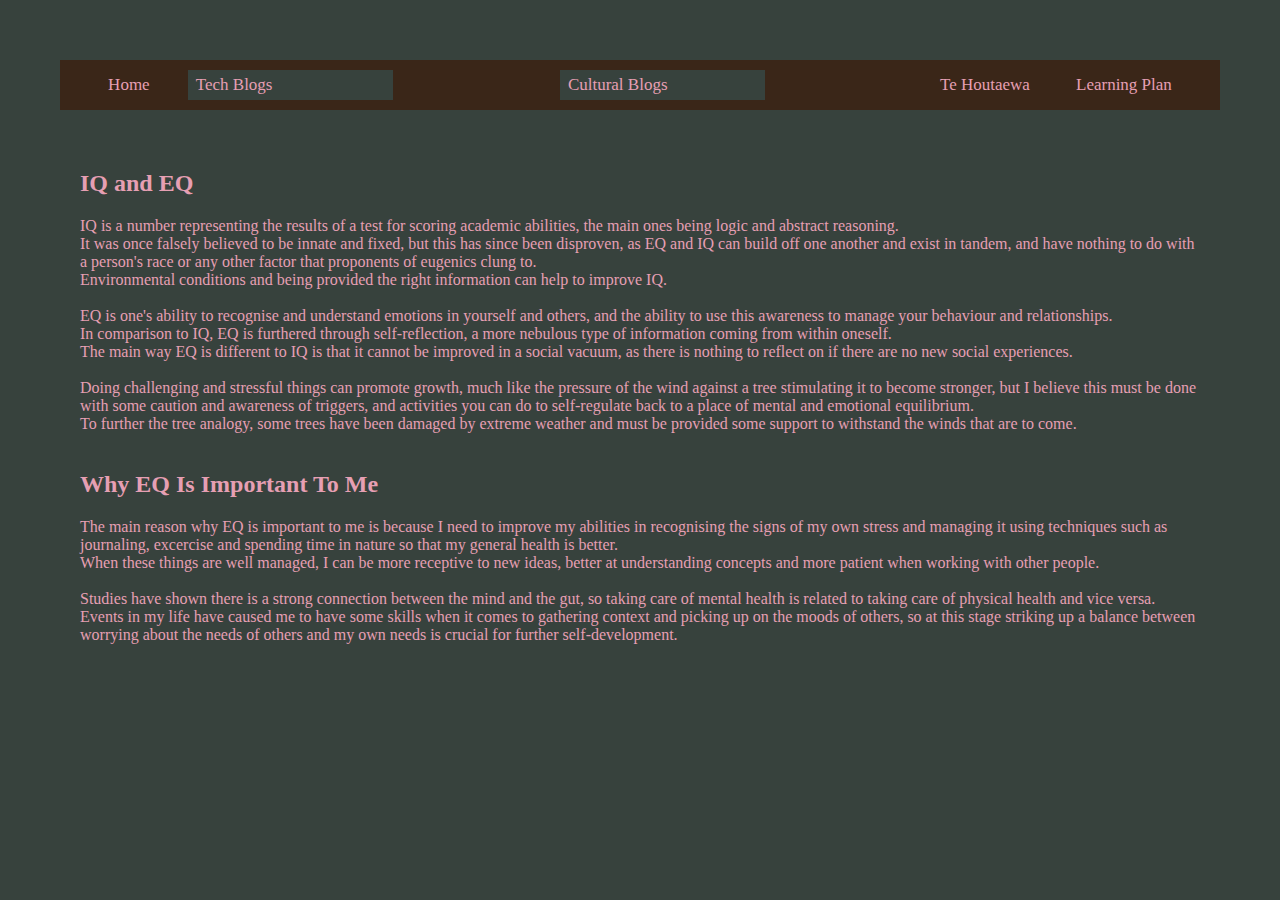
<file: blog/emotional-intelligence.html>
<!DOCTYPE html>
<html lang="en">
  <head>
    <meta charset="UTF-8" />
    <meta name="viewport" content="width=device-width, initial-scale=1.0" />
    <link
      href="https://hope-robertson.github.io/styles/main.css"
      rel="stylesheet"
      type="text/css"
    />
    <title>Emotional Intelligence</title>
    <style>
      body {
        background-image: url(https://live.staticflickr.com/65535/53601679328_90a3726f5b_h.jpg);
        background-repeat: no-repeat; /* prevent image from tiling */
        background-position: center;
        background-size: cover; /* resize image to cover body element */
      }
    </style>
  </head>
  <body>
    <body class="research">
      <nav class="topnav">
        <a href="https://hope-robertson.github.io/">Home</a>
        <div class="dropdown">
          <button class="dropbtn">Tech Blogs</button>
          <div class="dropdown-content">
            <a href="https://hope-robertson.github.io/blog/html-css.html"
              >HTML & CSS</a
            >
            <a href="https://hope-robertson.github.io/blog/javascript-dom.html"
              >JavaScript DOM</a
            >
            <a href="https://hope-robertson.github.io/blog/problem-solving.html"
              >Problem Solving</a
            >
          </div>
        </div>
        <div class="dropdown">
          <button class="dropbtn">Cultural Blogs</button>
          <div class="dropdown-content">
           <a href="https://hope-robertson.github.io/blog/neuroplasticity.html"
              >Neuroplasticity</a
            >
            <a class="active"
              href="https://hope-robertson.github.io/blog/emotional-intelligence.html"
              >Emotional Intelligence</a
            >
            <a href="https://hope-robertson.github.io/blog/identity-values.html"
              >Identity & Values</a
            >
            <a href="https://hope-robertson.github.io/blog/te-whare-tapa-wha.html"
            >Te Whare Tapa Wha</a
          >
          <a
            href="https://hope-robertson.github.io/blog/foundations-reflection.html"
            >Foundations Reflection</a
          >
          </div>
        </div>
      
        <a href="https://hope-robertson.github.io/blog/te-houtaewa-template.html"
          >Te Houtaewa</a
        >
        <a href="https://hope-robertson.github.io/blog/learning-plan.html"
          >Learning Plan</a
        >
        </nav>
     <div class="solving">
      <h2>IQ and EQ</h2>
      <p>
        IQ is a number representing the results of a test for scoring academic abilities, the main ones being logic and abstract reasoning. <br>
        It was once falsely believed to be innate and fixed, but this has since been disproven, as EQ and IQ can build off one another and exist in tandem, and have nothing to do with a person's race or any other factor that proponents of eugenics clung to.<br>
        Environmental conditions and being provided the right information can help to improve IQ. <br><br>
EQ is one's ability to recognise and understand emotions in yourself and others, and the ability to use this awareness to manage your behaviour and relationships. <br>
In comparison to IQ, EQ is furthered through self-reflection, a more nebulous type of information coming from within oneself. <br>
The main way EQ is different to IQ is that it cannot be improved in a social vacuum, as there is nothing to reflect on if there are no new social experiences. <br> <br>
 Doing challenging and stressful things can promote growth, much like the pressure of the wind against a tree stimulating it to become stronger, but I believe this must be done with some caution and awareness of triggers, and activities you can do to self-regulate back to a place of mental and emotional equilibrium. <br> 
 To further the tree analogy, some trees have been damaged by extreme weather and must be provided some support to withstand the winds that are to come. <br> <br>
<h2>Why EQ Is Important To Me</h2>
The main reason why EQ is important to me is because I need to improve my abilities in recognising the signs of my own stress and managing it using techniques such as journaling, excercise and spending time in nature so that my general health is better. <br>When these things are well managed, I can be more receptive to new ideas, better at understanding concepts and more patient when working with other people. <br> <br>
 Studies have shown there is a strong connection between the mind and the gut, so taking care of mental health is related to taking care of physical health and vice versa. <br>
 Events in my life have caused me to have some skills when it comes to gathering context and picking up on the moods of others, so at this stage striking up a balance between worrying about the needs of others and my own needs is crucial for further self-development.
      </p>
    </div>
    </body>
    </html>
</file>
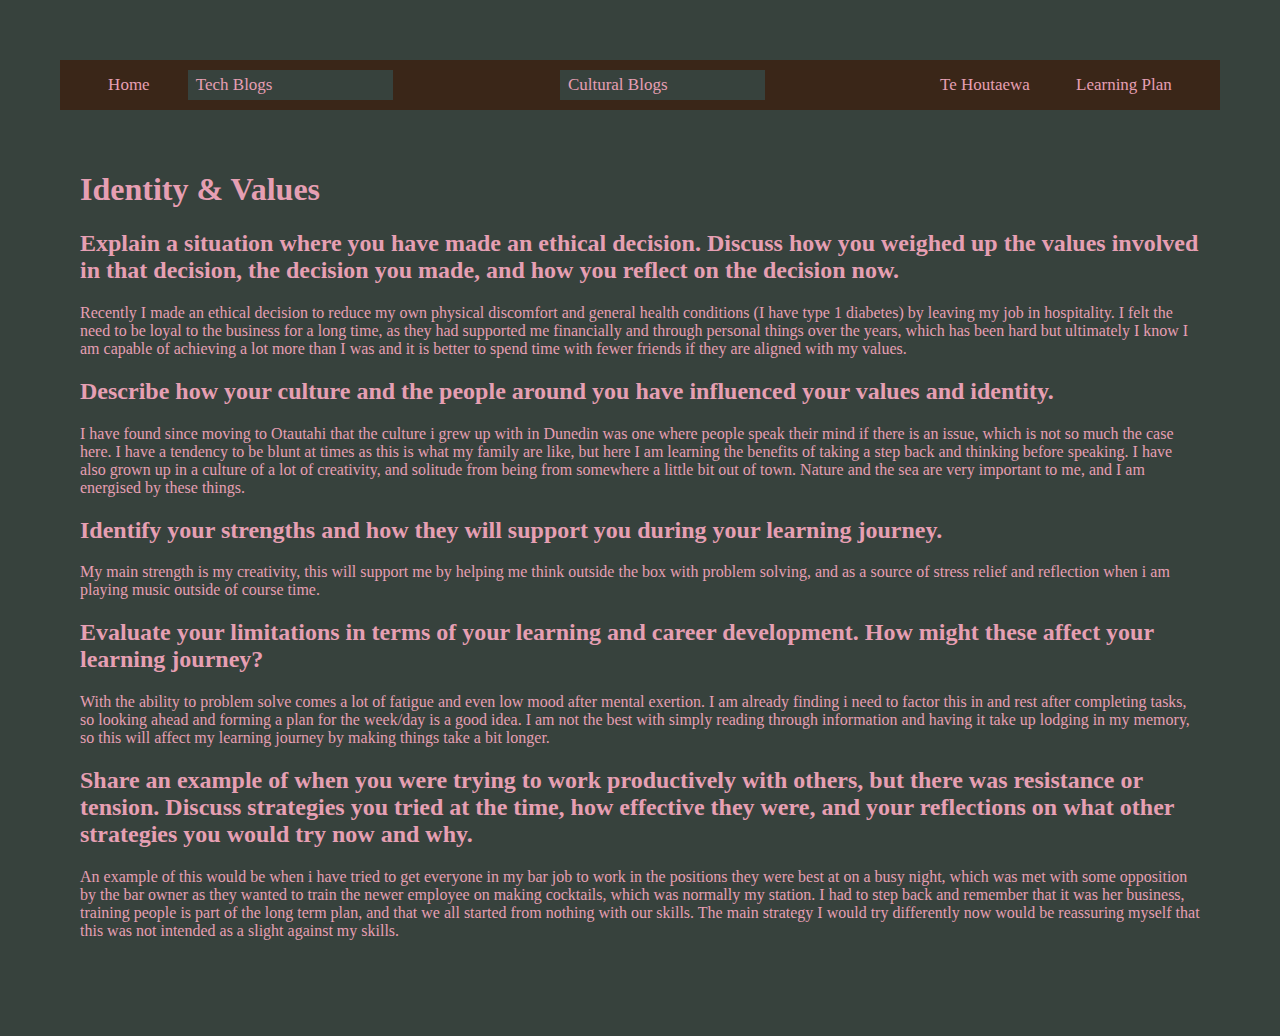
<file: blog/identity-values.html>
<!DOCTYPE html>
<html lang="en">
  <head>
    <meta charset="UTF-8" />
    <meta name="viewport" content="width=device-width, initial-scale=1.0" />
    <link
      href="https://hope-robertson.github.io/styles/main.css"
      rel="stylesheet"
      type="text/css"
    />
    <title>Identity and Values</title>
    <style>
      body {
        background-image: url(https://live.staticflickr.com/65535/53601679328_90a3726f5b_h.jpg);
        background-repeat: no-repeat; /* prevent image from tiling */
        background-position: center;
        background-size: cover; /* resize image to cover body element */
      }
    </style>
  </head>
  <body>
    <body class="research">
      <nav class="topnav">
        <a href="https://hope-robertson.github.io/">Home</a>
        <div class="dropdown">
          <button class="dropbtn">Tech Blogs</button>
          <div class="dropdown-content">
            <a href="https://hope-robertson.github.io/blog/html-css.html"
              >HTML & CSS</a
            >
            <a href="https://hope-robertson.github.io/blog/javascript-dom.html"
              >JavaScript DOM</a
            >
            <a href="https://hope-robertson.github.io/blog/problem-solving.html"
              >Problem Solving</a
            >
          </div>
        </div>
        <div class="dropdown">
          <button class="dropbtn">Cultural Blogs</button>
          <div class="dropdown-content">
           
            <a href="https://hope-robertson.github.io/blog/neuroplasticity.html"
              >Neuroplasticity</a
            >
            <a
              href="https://hope-robertson.github.io/blog/emotional-intelligence.html"
              >Emotional Intelligence</a
            >
            <a class="active" href="https://hope-robertson.github.io/blog/identity-values.html"
              >Identity & Values</a
            >
            <a href="https://hope-robertson.github.io/blog/te-whare-tapa-wha.html"
            >Te Whare Tapa Wha</a
          >
          <a
            href="https://hope-robertson.github.io/blog/foundations-reflection.html"
            >Foundations Reflection</a
          >
          </div>
        </div>
       
        <a href="https://hope-robertson.github.io/blog/te-houtaewa-template.html"
          >Te Houtaewa</a
        >
        <a href="https://hope-robertson.github.io/blog/learning-plan.html"
          >Learning Plan</a
        >
      </nav>
      <div class="solving">
        <h1>Identity & Values</h1>
    <h2>
      Explain a situation where you have made an ethical decision. Discuss how
      you weighed up the values involved in that decision, the decision you
      made, and how you reflect on the decision now.
    </h2>
    <p>
      Recently I made an ethical decision to reduce my own physical discomfort
      and general health conditions (I have type 1 diabetes) by leaving my job
      in hospitality. I felt the need to be loyal to the business for a long
      time, as they had supported me financially and through personal things
      over the years, which has been hard but ultimately I know I am capable of
      achieving a lot more than I was and it is better to spend time with fewer
      friends if they are aligned with my values.
    </p>
    <h2>
      Describe how your culture and the people around you have influenced your
      values and identity.
    </h2>
    <p>
      I have found since moving to Otautahi that the culture i grew up with in
      Dunedin was one where people speak their mind if there is an issue, which
      is not so much the case here. I have a tendency to be blunt at times as
      this is what my family are like, but here I am learning the benefits of
      taking a step back and thinking before speaking. I have also grown up in a
      culture of a lot of creativity, and solitude from being from somewhere a
      little bit out of town. Nature and the sea are very important to me, and I
      am energised by these things.
    </p>
    <h2>
      Identify your strengths and how they will support you during your learning
      journey.
    </h2>
    <p>
      My main strength is my creativity, this will support me by helping me
      think outside the box with problem solving, and as a source of stress
      relief and reflection when i am playing music outside of course time.
    </p>
    <h2>
      Evaluate your limitations in terms of your learning and career
      development. How might these affect your learning journey?
    </h2>
    <p>
      With the ability to problem solve comes a lot of fatigue and even low mood
      after mental exertion. I am already finding i need to factor this in and
      rest after completing tasks, so looking ahead and forming a plan for the
      week/day is a good idea. I am not the best with simply reading through
      information and having it take up lodging in my memory, so this will
      affect my learning journey by making things take a bit longer.
    </p>
    <h2>
      Share an example of when you were trying to work productively with others,
      but there was resistance or tension. Discuss strategies you tried at the
      time, how effective they were, and your reflections on what other
      strategies you would try now and why.
    </h2>
    <p>
      An example of this would be when i have tried to get everyone in my bar
      job to work in the positions they were best at on a busy night, which was
      met with some opposition by the bar owner as they wanted to train the
      newer employee on making cocktails, which was normally my station. I had
      to step back and remember that it was her business, training people is
      part of the long term plan, and that we all started from nothing with our
      skills. The main strategy I would try differently now would be reassuring
      myself that this was not intended as a slight against my skills.
    </p>
  </div>
  </body>
</html>
</file>
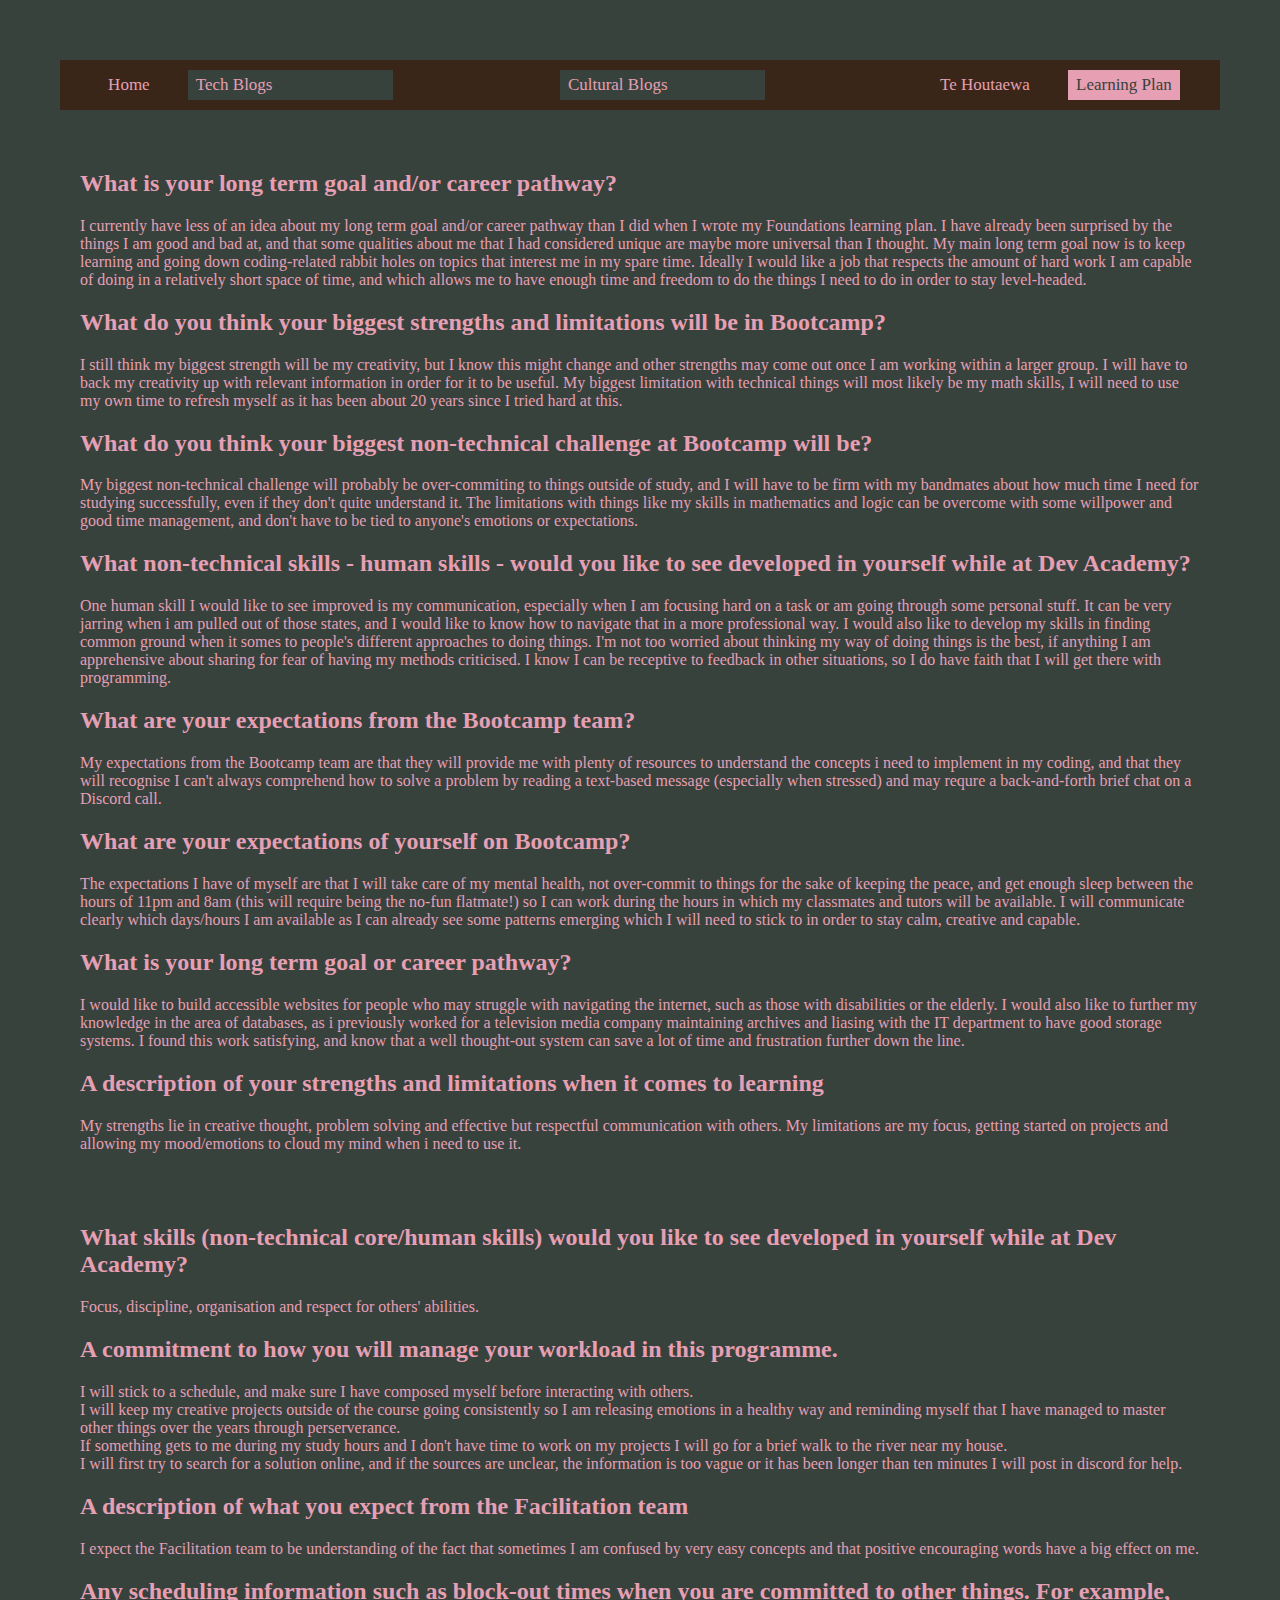
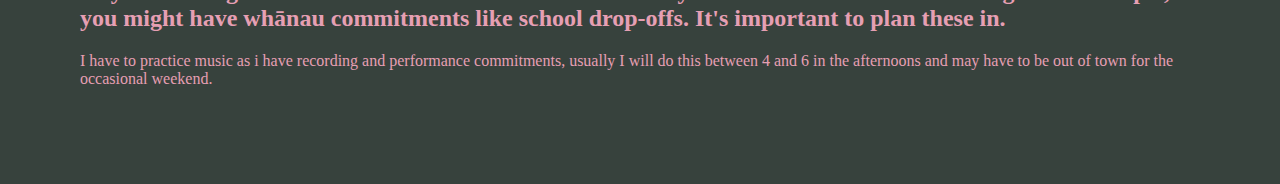
<file: blog/learning-plan.html>
<!DOCTYPE html>
<html lang="en">
  <head>
    <meta charset="UTF-8" />
    <meta name="viewport" content="width=device-width, initial-scale=1.0" />
    <link
      href="https://hope-robertson.github.io/styles/main.css"
      rel="stylesheet"
      type="text/css"
    />
    <style>
      body {
        background-image: url(https://live.staticflickr.com/65535/53601666293_43b8c9fcf9_h.jpg);
        background-repeat: no-repeat; /* prevent image from tiling */
        background-position: center;
        background-size: cover; /* resize image to cover body element */
      }
    </style>
    <title>Learning Plan</title>
  </head>
  <body class="research">
    <nav class="topnav">
      <a href="https://hope-robertson.github.io/">Home</a>
      <div class="dropdown">
        <button class="dropbtn">Tech Blogs</button>
        <div class="dropdown-content">
          <a href="https://hope-robertson.github.io/blog/html-css.html"
            >HTML & CSS</a
          >
          <a href="https://hope-robertson.github.io/blog/javascript-dom.html"
            >JavaScript DOM</a
          >
          <a href="https://hope-robertson.github.io/blog/problem-solving.html"
            >Problem Solving</a
          >
        </div>
      </div>
      <div class="dropdown">
        <button class="dropbtn">Cultural Blogs</button>
        <div class="dropdown-content">
          <a href="https://hope-robertson.github.io/blog/neuroplasticity.html"
            >Neuroplasticity</a
          >
          <a
            href="https://hope-robertson.github.io/blog/emotional-intelligence.html"
            >Emotional Intelligence</a
          >
          <a href="https://hope-robertson.github.io/blog/identity-values.html"
            >Identity & Values</a
          >
          <a href="https://hope-robertson.github.io/blog/te-whare-tapa-wha.html"
            >Te Whare Tapa Wha</a
          >
          <a
            href="https://hope-robertson.github.io/blog/foundations-reflection.html"
            >Foundations Reflection</a
          >
        </div>
      </div>

      <a href="https://hope-robertson.github.io/blog/te-houtaewa-template.html"
        >Te Houtaewa</a
      >
      <a
        class="active"
        href="https://hope-robertson.github.io/blog/learning-plan.html"
        >Learning Plan</a
      >
    </nav>
    <div class="solving">
      <h2>What is your long term goal and/or career pathway?</h2>
      <p>
        I currently have less of an idea about my long term goal and/or career
        pathway than I did when I wrote my Foundations learning plan. I have
        already been surprised by the things I am good and bad at, and that some
        qualities about me that I had considered unique are maybe more universal
        than I thought. My main long term goal now is to keep learning and going
        down coding-related rabbit holes on topics that interest me in my spare
        time. Ideally I would like a job that respects the amount of hard work I
        am capable of doing in a relatively short space of time, and which
        allows me to have enough time and freedom to do the things I need to do
        in order to stay level-headed.
      </p>
      <h2>
        What do you think your biggest strengths and limitations will be in
        Bootcamp?
      </h2>
      <p>
        I still think my biggest strength will be my creativity, but I know this
        might change and other strengths may come out once I am working within a
        larger group. I will have to back my creativity up with relevant
        information in order for it to be useful. My biggest limitation with
        technical things will most likely be my math skills, I will need to use
        my own time to refresh myself as it has been about 20 years since I
        tried hard at this.
      </p>
      <h2>
        What do you think your biggest non-technical challenge at Bootcamp will
        be?
      </h2>
      <p>
        My biggest non-technical challenge will probably be over-commiting to
        things outside of study, and I will have to be firm with my bandmates
        about how much time I need for studying successfully, even if they don't
        quite understand it. The limitations with things like my skills in
        mathematics and logic can be overcome with some willpower and good time
        management, and don't have to be tied to anyone's emotions or
        expectations.
      </p>
      <h2>
        What non-technical skills - human skills - would you like to see
        developed in yourself while at Dev Academy?
      </h2>
      <p>
        One human skill I would like to see improved is my communication,
        especially when I am focusing hard on a task or am going through some
        personal stuff. It can be very jarring when i am pulled out of those
        states, and I would like to know how to navigate that in a more
        professional way. I would also like to develop my skills in finding
        common ground when it somes to people's different approaches to doing
        things. I'm not too worried about thinking my way of doing things is the
        best, if anything I am apprehensive about sharing for fear of having my
        methods criticised. I know I can be receptive to feedback in other
        situations, so I do have faith that I will get there with programming.
      </p>
      <h2>What are your expectations from the Bootcamp team?</h2>
      <p>
        My expectations from the Bootcamp team are that they will provide me
        with plenty of resources to understand the concepts i need to implement
        in my coding, and that they will recognise I can't always comprehend how
        to solve a problem by reading a text-based message (especially when
        stressed) and may requre a back-and-forth brief chat on a Discord call.
      </p>
      <h2>What are your expectations of yourself on Bootcamp?</h2>
      <p>
        The expectations I have of myself are that I will take care of my mental
        health, not over-commit to things for the sake of keeping the peace, and
        get enough sleep between the hours of 11pm and 8am (this will require
        being the no-fun flatmate!) so I can work during the hours in which my
        classmates and tutors will be available. I will communicate clearly
        which days/hours I am available as I can already see some patterns
        emerging which I will need to stick to in order to stay calm, creative
        and capable.
      </p>
      <h2>What is your long term goal or career pathway?</h2>
      <p>
        I would like to build accessible websites for people who may struggle
        with navigating the internet, such as those with disabilities or the
        elderly. I would also like to further my knowledge in the area of
        databases, as i previously worked for a television media company
        maintaining archives and liasing with the IT department to have good
        storage systems. I found this work satisfying, and know that a well
        thought-out system can save a lot of time and frustration further down
        the line.
      </p>

      <h2>
        A description of your strengths and limitations when it comes to
        learning
      </h2>
      <p>
        My strengths lie in creative thought, problem solving and effective but
        respectful communication with others. My limitations are my focus,
        getting started on projects and allowing my mood/emotions to cloud my
        mind when i need to use it.
      </p>
      <br />
      <br />
      <h2>
        What skills (non-technical core/human skills) would you like to see
        developed in yourself while at Dev Academy?
      </h2>
      <p>Focus, discipline, organisation and respect for others' abilities.</p>
      <h2>
        A commitment to how you will manage your workload in this programme.
      </h2>
      <p>
        I will stick to a schedule, and make sure I have composed myself before
        interacting with others.<br />

        I will keep my creative projects outside of the course going
        consistently so I am releasing emotions in a healthy way and reminding
        myself that I have managed to master other things over the years through
        perserverance.
        <br />
        If something gets to me during my study hours and I don't have time to
        work on my projects I will go for a brief walk to the river near my
        house.
        <br />I will first try to search for a solution online, and if the
        sources are unclear, the information is too vague or it has been longer
        than ten minutes I will post in discord for help.
        <br />
      </p>
      <h2>A description of what you expect from the Facilitation team</h2>
      <p>
        I expect the Facilitation team to be understanding of the fact that
        sometimes I am confused by very easy concepts and that positive
        encouraging words have a big effect on me.
        <br />
      </p>
      <h2>
        Any scheduling information such as block-out times when you are
        committed to other things. For example, you might have whānau
        commitments like school drop-offs. It's important to plan these in.
      </h2>
      <p>
        I have to practice music as i have recording and performance
        commitments, usually I will do this between 4 and 6 in the afternoons
        and may have to be out of town for the occasional weekend.
      </p>
    </div>
  </body>
</html>
</file>
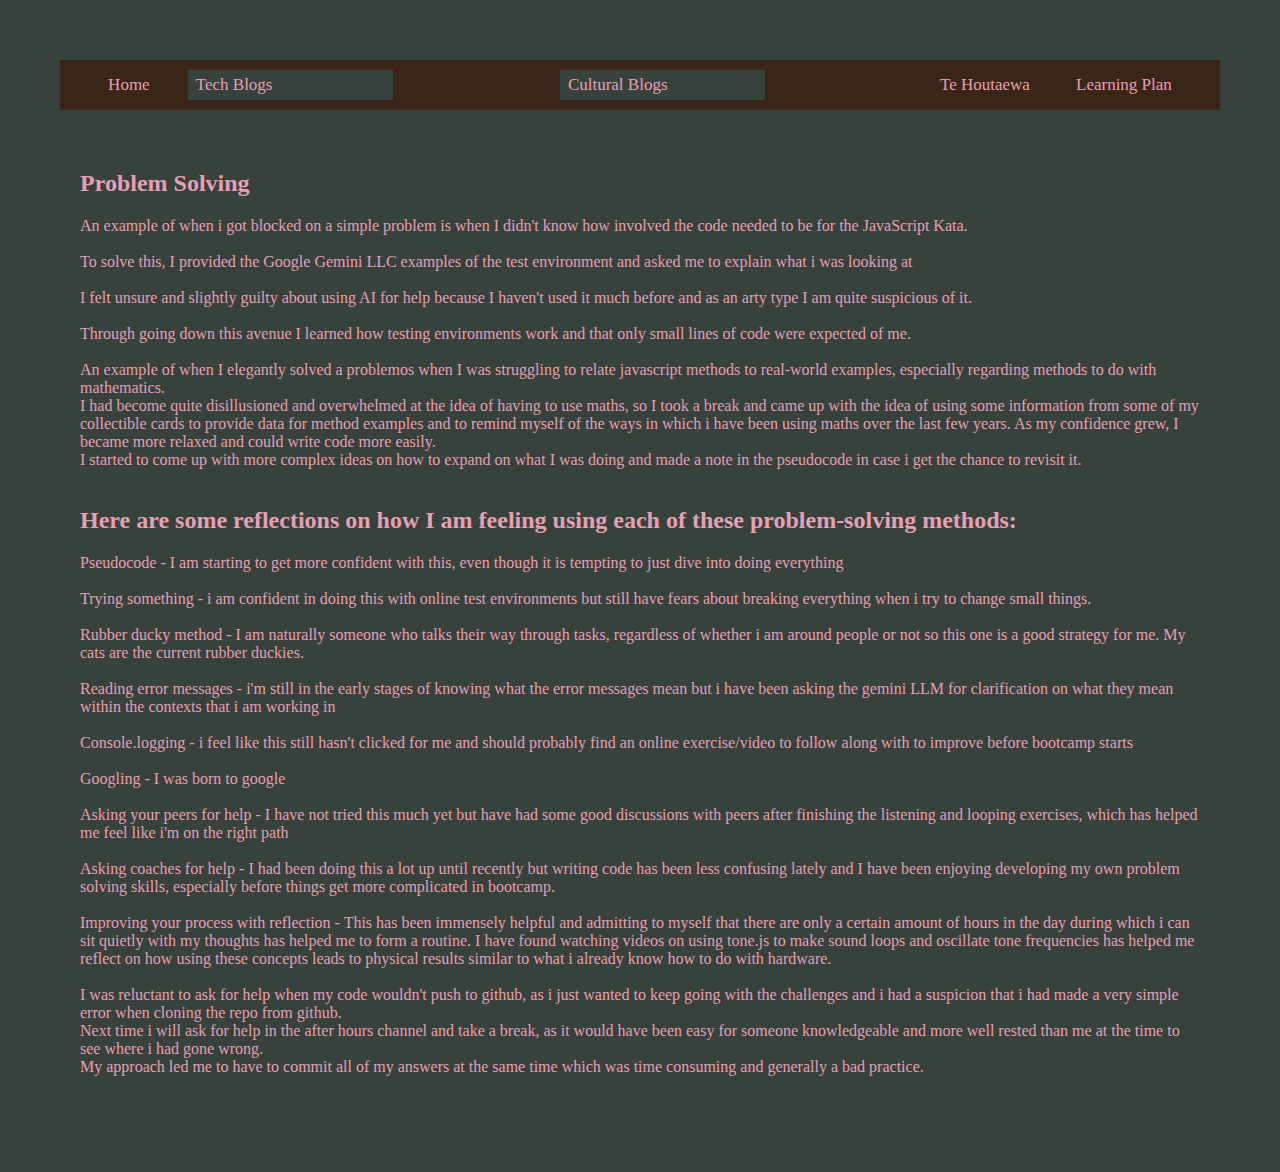
<file: blog/problem-solving.html>
<!DOCTYPE html>
<html lang="en">
  <head>
    <meta charset="UTF-8" />
    <meta name="viewport" content="width=device-width, initial-scale=1.0" />
    <link
      href="https://hope-robertson.github.io/styles/main.css"
      rel="stylesheet"
      type="text/css"
    />
    <title>Problem Solving</title>
    <style>
      body {
        background-image: url(https://live.staticflickr.com/65535/53601679328_90a3726f5b_h.jpg);
        background-repeat: no-repeat; /* prevent image from tiling */
        background-position: center;
        background-size: cover; /* resize image to cover body element */
      }
    </style>
  </head>

  <body class="research">
    <nav class="topnav">
      <a href="https://hope-robertson.github.io/">Home</a>
      <div class="dropdown">
        <button class="dropbtn">Tech Blogs</button>
        <div class="dropdown-content">
          <a href="https://hope-robertson.github.io/blog/html-css.html"
            >HTML & CSS</a
          >
          <a href="https://hope-robertson.github.io/blog/javascript-dom.html"
            >JavaScript DOM</a
          >
          <a
            class="active"
            href="https://hope-robertson.github.io/blog/problem-solving.html"
            >Problem Solving</a
          >
        </div>
      </div>
      <div class="dropdown">
        <button class="dropbtn">Cultural Blogs</button>
        <div class="dropdown-content">
    
          <a href="https://hope-robertson.github.io/blog/neuroplasticity.html"
            >Neuroplasticity</a
          >
          <a
            href="https://hope-robertson.github.io/blog/emotional-intelligence.html"
            >Emotional Intelligence</a
          >
          <a href="https://hope-robertson.github.io/blog/identity-values.html"
            >Identity & Values</a
          >
          <a href="https://hope-robertson.github.io/blog/te-whare-tapa-wha.html"
          >Te Whare Tapa Wha</a
        >
        <a
            href="https://hope-robertson.github.io/blog/foundations-reflection.html"
            >Foundations Reflection</a
          >
        </div>
      </div>
    
      <a href="https://hope-robertson.github.io/blog/te-houtaewa-template.html"
        >Te Houtaewa</a
      >
      <a href="https://hope-robertson.github.io/blog/learning-plan.html"
        >Learning Plan</a
      >
    </nav>
    <div class="solving">
      <p>
        <h2>Problem Solving</h2>An example of when i got blocked on a simple problem is when I didn't know how involved the
        code needed to be for the JavaScript Kata. <br> <br> To solve this, I provided the Google Gemini LLC examples of
        the test environment and asked me to explain what i was looking at <br> <br>
        I felt unsure and slightly guilty about using AI for
        help because I haven't used it much before and as an arty type I am quite suspicious of it. <br><br> Through going down this avenue I learned how
        testing environments work and that only small lines of code were
        expected of me. <br><br> An example of when I elegantly solved a problemos when I 
        was struggling to relate javascript methods to real-world examples,
        especially regarding methods to do with mathematics. <br>
        I had become quite disillusioned and overwhelmed at the idea of having to use maths, so I took a break and came up with the idea of
        using some information from some of my collectible cards to provide data
        for method examples and to remind myself of the ways in which i have been using maths over the last few years. As my confidence grew, I became more relaxed and could write code more easily.
        <br>I started to come up with more complex ideas on how to expand on what I was doing and made a note in the pseudocode in case i get the chance to revisit it.
        <br><br>
        <h2>Here are some reflections on how I am feeling using each of these problem-solving methods:</h2>
        Pseudocode - I am starting to get
        more confident with this, even though it is tempting to just dive into
        doing everything <br><br>
        Trying something - i am confident in doing this with
        online test environments but still have fears about breaking everything
        when i try to change small things. <br><br>
        Rubber ducky method - I am naturally
        someone who talks their way through tasks, regardless of whether i am
        around people or not so this one is a good strategy for me. My cats are
        the current rubber duckies. <br><br>
        Reading error messages - i'm still in the
        early stages of knowing what the error messages mean but i have been
        asking the gemini LLM for clarification on what they mean within the
        contexts that i am working in<br><br>
        Console.logging - i feel like this still
        hasn't clicked for me and should probably find an online exercise/video
        to follow along with to improve before bootcamp starts<br><br> 
        Googling - I was
        born to google <br><br>
        Asking your peers for help - I have not tried this much
        yet but have had some good discussions with peers after finishing the
        listening and looping exercises, which has helped me feel like i'm on
        the right path <br><br>
        Asking coaches for help - I had been doing this a lot up
        until recently but writing code has been less confusing lately and I
        have been enjoying developing my own problem solving skills, especially
        before things get more complicated in bootcamp. <br><br>
        Improving your process
        with reflection - This has been immensely helpful and admitting to
        myself that there are only a certain amount of hours in the day during
        which i can sit quietly with my thoughts has helped me to form a
        routine. I have found watching videos on using tone.js to make sound
        loops and oscillate tone frequencies has helped me reflect on how using
        these concepts leads to physical results similar to what i already know
        how to do with hardware. <br><br>
        I was reluctant to ask for help when my code
        wouldn't push to github, as i just wanted to keep going with the
        challenges and i had a suspicion that i had made a very simple error
        when cloning the repo from github. <br>Next time i will ask for help in the
        after hours channel and take a break, as it would have been easy for
        someone knowledgeable and more well rested than me at the time to see
        where i had gone wrong. <br>My approach led me to have to commit all of my
        answers at the same time which was time consuming and generally a bad
        practice.
      </p>
    </div>
  </body>
</html>
</file>
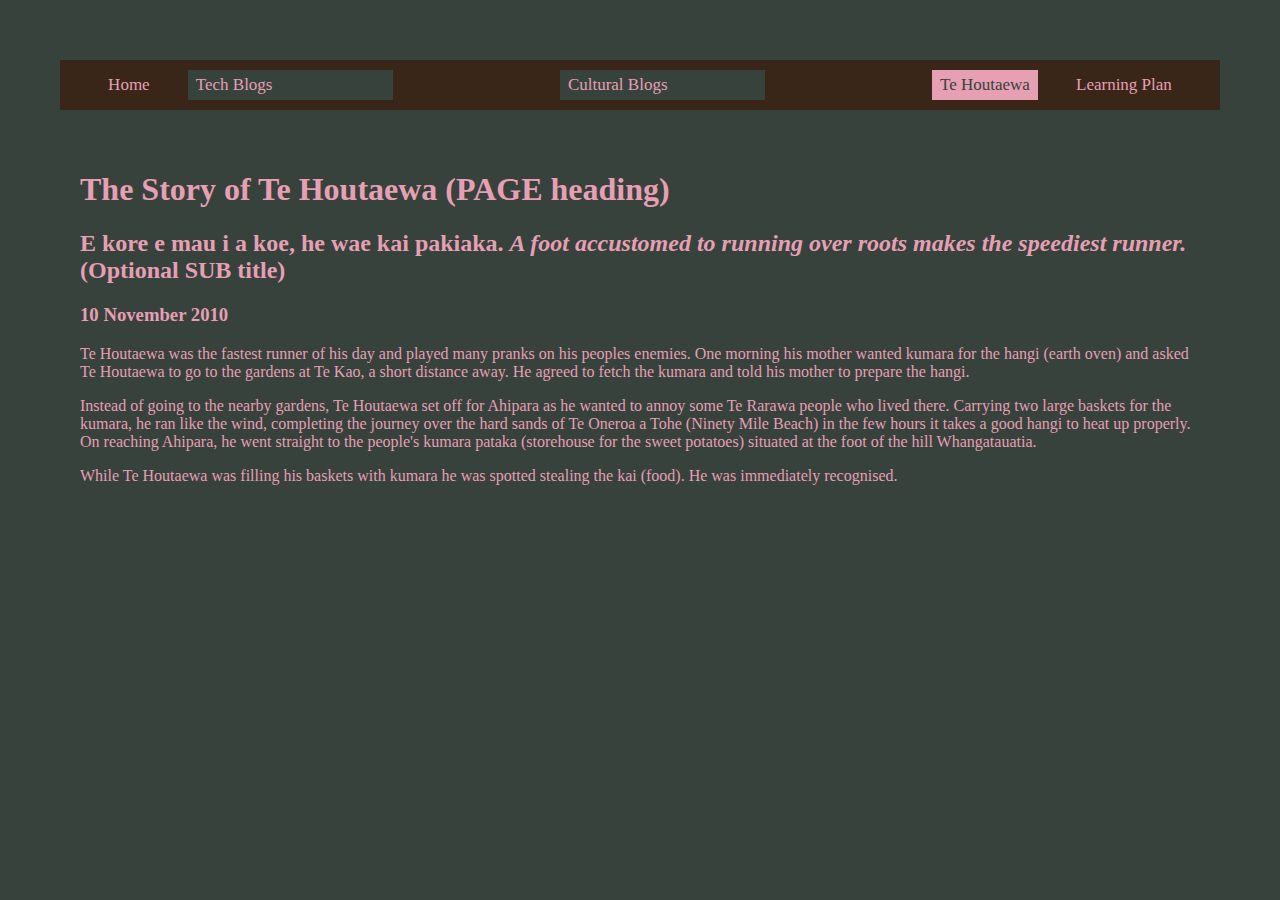
<file: blog/te-houtaewa-template.html>
<!DOCTYPE html>
<html>
  <head>
    <meta charset="UTF-8" />
    <link
      href="https://hope-robertson.github.io/styles/main.css"
      rel="stylesheet"
      type="text/css"
    />
    <style>
      body {
        background-image: url(https://live.staticflickr.com/65535/53601666293_43b8c9fcf9_h.jpg);
        background-repeat: no-repeat; /* prevent image from tiling */
        background-position: center;
        background-size: cover; /* resize image to cover body element */
      }
    </style>
    <title>Stories and Legends (PAGE title)</title>
  </head>

  <body class="research">
    <nav class="topnav">
      <a href="https://hope-robertson.github.io/">Home</a>
      <div class="dropdown">
        <button class="dropbtn">Tech Blogs</button>
        <div class="dropdown-content">
          <a href="https://hope-robertson.github.io/blog/html-css.html"
            >HTML & CSS</a
          >
          <a href="https://hope-robertson.github.io/blog/javascript-dom.html"
            >JavaScript DOM</a
          >
          <a href="https://hope-robertson.github.io/blog/problem-solving.html"
            >Problem Solving</a
          >
        </div>
      </div>
      <div class="dropdown">
        <button class="dropbtn">Cultural Blogs</button>
        <div class="dropdown-content">
          <a href="https://hope-robertson.github.io/blog/neuroplasticity.html"
            >Neuroplasticity</a
          >
          <a
            href="https://hope-robertson.github.io/blog/emotional-intelligence.html"
            >Emotional Intelligence</a
          >
          <a href="https://hope-robertson.github.io/blog/identity-values.html"
            >Identity & Values</a
          >
          <a href="https://hope-robertson.github.io/blog/te-whare-tapa-wha.html"
            >Te Whare Tapa Wha</a
          >
        </div>
      </div>

      <a
        class="active"
        href="https://hope-robertson.github.io/blog/te-houtaewa-template.html"
        >Te Houtaewa</a
      >
      <a href="https://hope-robertson.github.io/blog/learning-plan.html"
        >Learning Plan</a
      >
    </nav>
    <div class="solving">
      <h1>The Story of Te Houtaewa (PAGE heading)</h1>
      <h2>
        E kore e mau i a koe, he wae kai pakiaka.
        <em
          >A foot accustomed to running over roots makes the speediest
          runner.</em
        >
        (Optional SUB title)
      </h2>
      <h3>10 November 2010</h3>

      <p>
        Te Houtaewa was the fastest runner of his day and played many pranks on
        his peoples enemies. One morning his mother wanted kumara for the hangi
        (earth oven) and asked Te Houtaewa to go to the gardens at Te Kao, a
        short distance away. He agreed to fetch the kumara and told his mother
        to prepare the hangi.
      </p>
      <p>
        Instead of going to the nearby gardens, Te Houtaewa set off for Ahipara
        as he wanted to annoy some Te Rarawa people who lived there. Carrying
        two large baskets for the kumara, he ran like the wind, completing the
        journey over the hard sands of Te Oneroa a Tohe (Ninety Mile Beach) in
        the few hours it takes a good hangi to heat up properly. On reaching
        Ahipara, he went straight to the people's kumara pataka (storehouse for
        the sweet potatoes) situated at the foot of the hill Whangatauatia.
      </p>
      <p>
        While Te Houtaewa was filling his baskets with kumara he was spotted
        stealing the kai (food). He was immediately recognised.
      </p>

      <!-- this is a comment. -->
    </div>
  </body>
</html>
</file>
